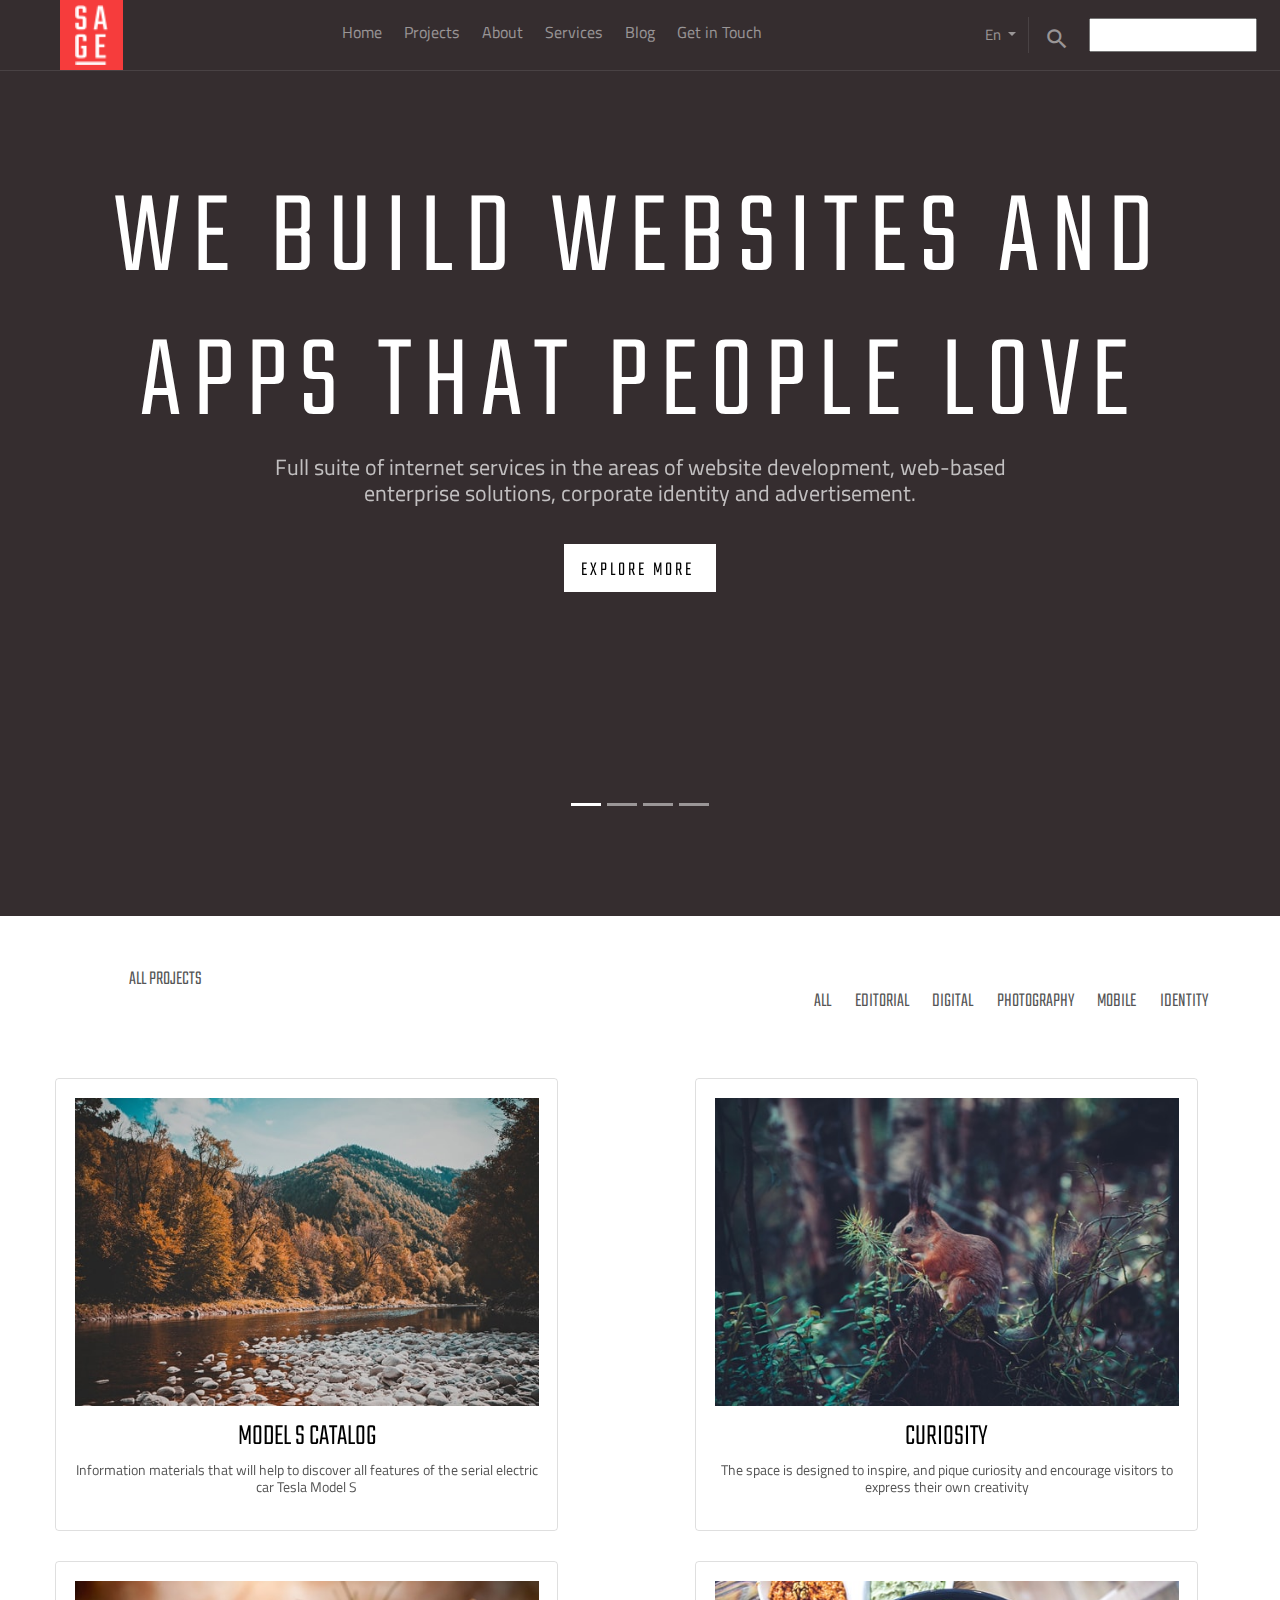
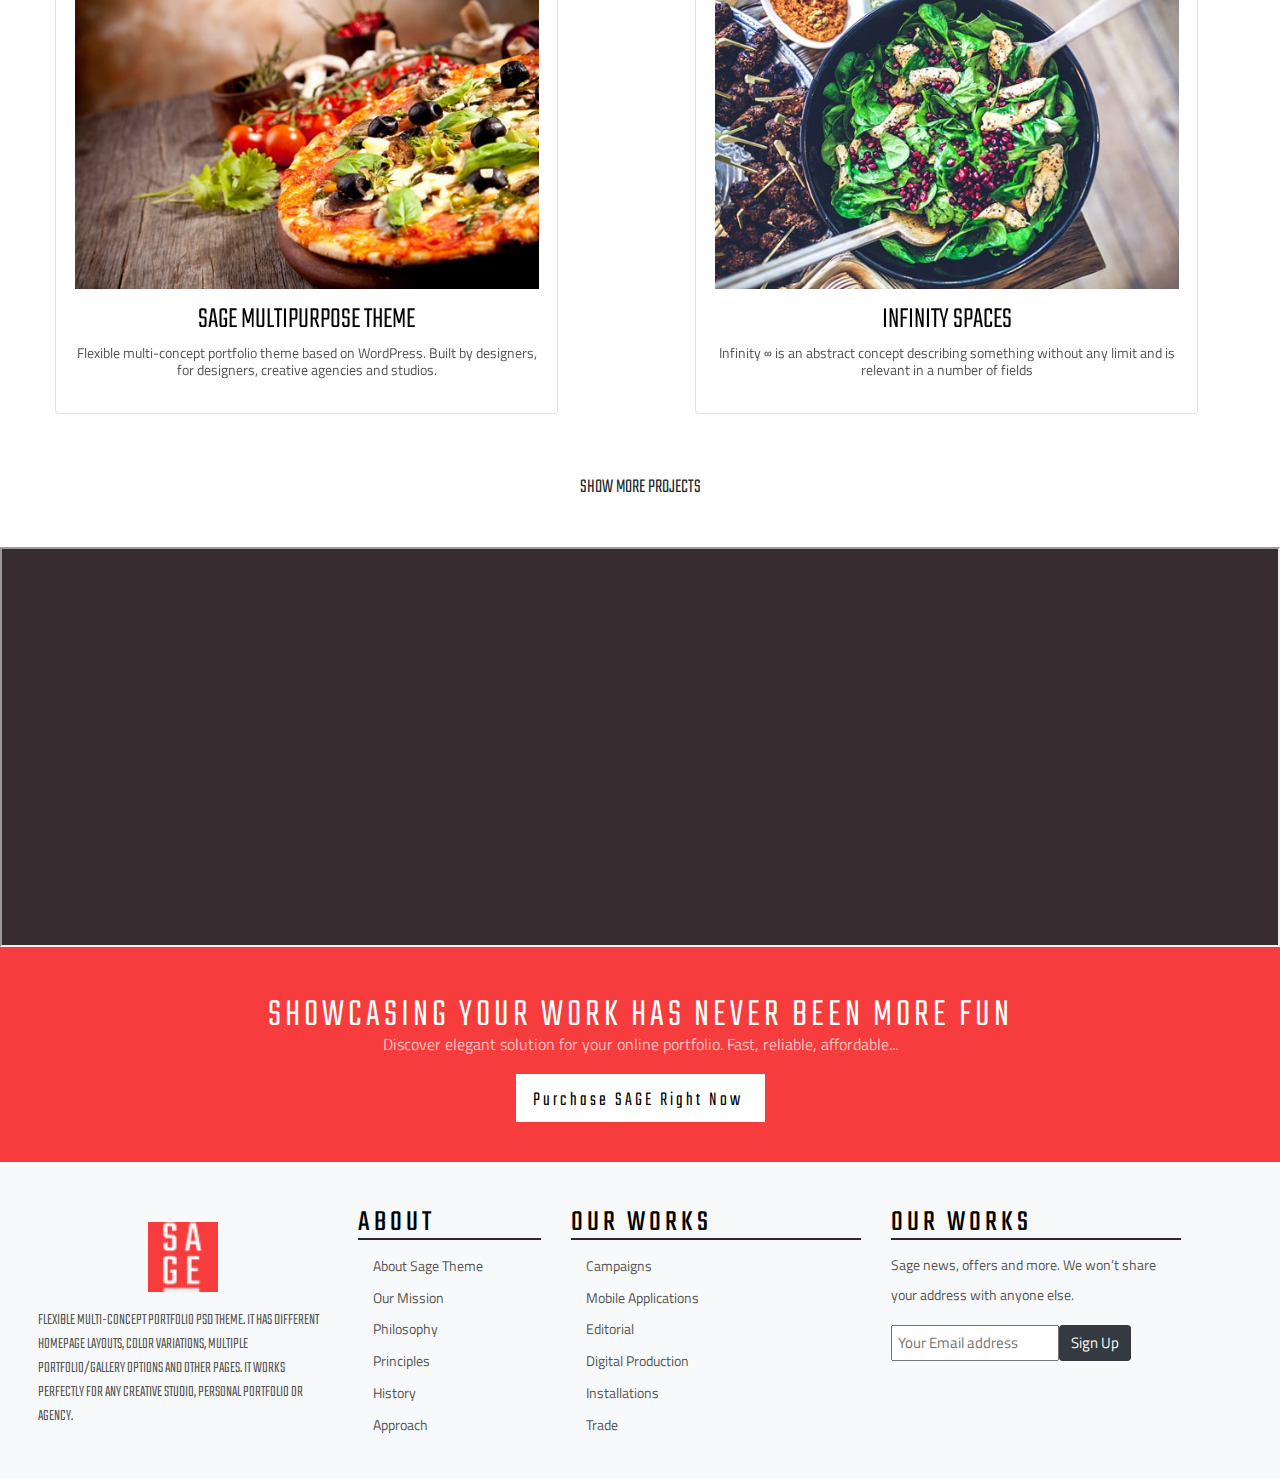
<file: index1.html>
<!DOCTYPE html>
<html lang="en">
  <head>
    <meta charset="UTF-8" />
    <meta name="viewport" content="width=device-width, initial-scale=1.0" />
    <meta http-equiv="X-UA-Compatible" content="ie=edge" />
    <meta name="viewport" content="width=device-width, initial-scale=1" />
    <link
      href="https://fonts.googleapis.com/icon?family=Material+Icons"
      rel="stylesheet"
    />
    <link rel="stylesheet" href="css/bootstrap.css" />
    <link rel="stylesheet" href="css/fontawesome-pro/css/fontawesome.min.css" />
    <link rel="stylesheet" href="css/fontawesome.css" />
    <link rel="stylesheet" href="https://www.w3schools.com/w3css/4/w3.css" />

    <link rel="stylesheet" type="text/css" href="css/test7.css" />
    <link rel="stylesheet" type="text/css" href="css/test7-p1.css" />

    <link href="http://vjs.zencdn.net/4.12/video-js.css" rel="stylesheet" />

    <title>TEST 7 p2</title>
  </head>

  <body>
    <nav class="navbar navbar-expand-lg m-0 py-0">
      <a class="navbar-brand sage ml-5" href="#">
        <img src="img/SA GE.png" alt="sage" />
      </a>
      <button
        class="navbar-toggler"
        type="button"
        data-toggle="collapse"
        data-target="#navbarSupportedContent"
        aria-controls="navbarSupportedContent"
        aria-expanded="false"
        aria-label="Toggle navigation"
      >
        <i class="material-icons">menu</i>
      </button>
      <div class="collapse navbar-collapse" id="navbarSupportedContent">
        <ul class="navbar-nav m-auto">
          <li class="mr-2">
            <a class="nav-link" href="#">Home</a>
          </li>
          <li class="mr-2">
            <a class="nav-link" href="#">Projects</a>
          </li>
          <li class="mr-2">
            <a class="nav-link" href="#">About</a>
          </li>
          <li class="mr-2">
            <a class="nav-link" href="#">Services</a>
          </li>
          <li class="mr-2">
            <a class="nav-link" href="#">Blog</a>
          </li>
          <li class="mr-2">
            <a class="nav-link" href="#">Get in Touch</a>
          </li>
        </ul>

        <div class="dropdown">
          <button
            type="button"
            class="btn dropdown-toggle"
            data-toggle="dropdown"
          >
            En
          </button>
          <div class="dropdown-menu">
            <a class="dropdown-item" href="#">Fa</a>
            <a class="dropdown-item" href="#">Fr</a>
            <a class="dropdown-item" href="#">Ger</a>
          </div>
        </div>
        <div class="row m-2">
          <i class="search material-icons ml-2 mt-2 pr-5">search</i>
          <input id="search" type="text placeholder=" Search..." name="search"/>
        </div>
      </div>
    </nav>

    <div class="container mb-5">
      <div class="titleSlide">
        <div
          id="carouselExampleIndicators"
          class="carousel slide bg-transparent border-bottom-0"
          data-ride="carousel"
        >
          <ol class="carousel-indicators">
            <li
              data-target="#carouselExampleIndicators"
              data-slide-to="0"
              class="active"
            ></li>
            <li data-target="#carouselExampleIndicators" data-slide-to="1"></li>
            <li data-target="#carouselExampleIndicators" data-slide-to="2"></li>
            <li data-target="#carouselExampleIndicators" data-slide-to="3"></li>
          </ol>
          <div class="carousel-inner">
            <div class="carousel-item active">
              <div class="title1">
                <h1>
                  WE BUILD WEBSITES AND APPS THAT PEOPLE LOVE
                </h1>
                <p>
                  Full suite of internet services in the areas of website
                  development, web-based enterprise solutions, corporate
                  identity and advertisement.
                </p>
                <div
                  class="d-flex align-content-center justify-content-center py-4"
                >
                  <a href="#">
                    <button
                      type="button"
                      class="explore d-flex"
                      id="play_button"
                    >
                      EXPLORE MORE
                    </button>
                  </a>
                </div>
              </div>
            </div>

            <div class="carousel-item">
              <div class="title1">
                <h1>
                  LET US MAKE YOUR AWSOME IDEA HAPPEN
                </h1>
                <div
                  class="d-flex align-content-center justify-content-center py-4"
                >
                  <button
                    type="button"
                    class="showreel d-flex"
                    id="play_button"
                  >
                    <i class="material-icons text-light">
                      play_arrow
                    </i>
                    WATCH SHOWREEL
                  </button>
                </div>
              </div>
            </div>

            <div class="carousel-item">
              <div class="title1">
                <h1>
                  WE BUILD WEBSITES AND APPS THAT PEOPLE LOVE
                </h1>
                <p>
                  Full suite of internet services in the areas of website
                  development, web-based enterprise solutions, corporate
                  identity and advertisement.
                </p>
                <div
                  class="d-flex align-content-center justify-content-center py-4"
                >
                  <a href="#">
                    <button
                      type="button"
                      class="explore d-flex"
                      id="play_button"
                    >
                      EXPLORE MORE
                    </button>
                  </a>
                </div>
              </div>
            </div>

            <div class="carousel-item">
              <div class="title1">
                <h1>
                  LET US MAKE YOUR AWSOME IDEA HAPPEN
                </h1>
                <div
                  class="d-flex align-content-center justify-content-center py-4"
                >
                  <button
                    type="button"
                    class="showreel d-flex"
                    id="play_button"
                  >
                    <i class="material-icons text-light">
                      play_arrow
                    </i>
                    WATCH SHOWREEL
                  </button>
                </div>
              </div>
            </div>
          </div>
        </div>
      </div>
    </div>

    <div class="filtergalleries">
      <div class="container-fluid mt-3">
        <div class="row mb-3 mx-3 navbar navbar-expand-lg">
          <button
            class="navbar-toggler ml-5"
            type="button"
            data-toggle="collapse"
            data-target="#navbarSupportedContent"
            aria-controls="navbarSupportedContent"
            aria-expanded="false"
            aria-label="Toggle navigation"
          >
            <i class="material-icons">menu</i>
          </button>
          <span class="btn w-25">
            ALL PROJECTS
          </span>
          <div class="col collapse navbar-collapse" id="navbarSupportedContent">
            <div class="navbar-nav btn-group btn-group-toggle ml-auto" data-toggle="buttons">
              <label class="btn active">
                <input
                  type="radio"
                  name="shuffle-filter"
                  value="all"
                  checked="checked"
                />ALL
              </label>
              <label class="btn">
                <input
                  type="radio"
                  name="shuffle-filter"
                  value="editorial"
                />EDITORIAL
              </label>
              <label class="btn">
                <input
                  type="radio"
                  name="shuffle-filter"
                  value="digital"
                />DIGITAL
              </label>
              <label class="btn">
                <input
                  type="radio"
                  name="shuffle-filter"
                  value="photography"
                />PHOTOGRAPHY
              </label>
              <label class="btn">
                <input
                  type="radio"
                  name="shuffle-filter"
                  value="mobile"
                />MOBILE
              </label>
              <label class="btn">
                <input
                  type="radio"
                  name="shuffle-filter"
                  value="identity"
                />IDENTITY
              </label>
            </div>
          </div>
        </div>

        <div class="row my-shuffle mb-5">
          <figure
            class="image-item col-md-5 col-11"
            data-groups='["editorial","photography","identity"]'
          >
            <div class="card">
              <div class="card-body">
                <img src="img/img (112).jpg" alt="img" />
                <h5>Model S Catalog</h5>
                <p>
                  Information materials that will help to discover all features
                  of the serial electric car Tesla Model S
                </p>
              </div>
            </div>
          </figure>
          <figure
            class="image-item col-md-5 col-11"
            data-groups='["digital","mobile"]'
          >
            <div class="card">
              <div class="card-body">
                <img src="img/img (115).jpg" alt="img" />
                <h5>Curiosity</h5>
                <p>
                  The space is designed to inspire, and pique curiosity and
                  encourage visitors to express their own creativity
                </p>
              </div>
            </div>
          </figure>
          <figure
            class="image-item col-md-5 col-11"
            data-groups='["editorial","digital"]'
          >
            <div class="card">
              <div class="card-body">
                <img src="img/img (44).jpg" alt="img" />
                <h5>Sage Multipurpose Theme</h5>
                <p>
                  Flexible multi-concept portfolio theme based on WordPress.
                  Built by designers, for designers, creative agencies and
                  studios.
                </p>
              </div>
            </div>
          </figure>
          <figure
            class="image-item col-md-5 col-11"
            data-groups='["photography","mobile","identity"]'
          >
            <div class="card">
              <div class="card-body">
                <img src="img/img (47).jpg" alt="img" />
                <h5>Infinity Spaces</h5>
                <p>
                  Infinity ∞ is an abstract concept describing something without
                  any limit and is relevant in a number of fields
                </p>
              </div>
            </div>
          </figure>
          <div class="col-1 my-sizer-element"></div>
        </div>
        <span><a href="#">show more projects</a></span>
      </div>
    </div>


    <div class="videotube">
        <iframe src="https://www.youtube.com/embed/tgbNymZ7vqY"></iframe>
    </div>



    <div class="showcase">
      <h2 class="mx-3">Showcasing your work has never been more fun</h2>
      <p>
        Discover elegant solution for your online portfolio. Fast, reliable,
        affordable...
      </p>
      <a href="#"><button class="explore">Purchase SAGE Right Now</button></a>
    </div>

    <footer class="bg-light foot">
      <div class="container-fluid">
        <div class="row">

          <div class="flex-column col-md-3 col-10 mt-5 ml-4">
            <a class="sage my-3 mx-auto" href="#">
              <img src="img/SA GE.png" alt="sage" />
            </a>
            <span>Flexible multi-concept portfolio PSD theme. It has different homepage layouts, color variations, multiple portfolio/gallery options and other pages. It works perfectly for any
                creative studio, personal portfolio or agency.</span>
          </div>

          <div class="flex-column col-md-2 col-6 order-1">
            <h5>about</h5>
            <ul class="p-0">
              <a href="#" class="nav-link">About Sage Theme</a>
              <a href="#" class="nav-link">Our Mission</a>
              <a href="#" class="nav-link">Philosophy</a>
              <a href="#" class="nav-link">Principles</a>
              <a href="#" class="nav-link">History</a>
              <a href="#" class="nav-link">Approach</a>
            </ul>
          </div>

          <div class="flex-column col-md-3 col-6 order-2">
            <h5>our works</h5>
            <ul class="p-0">
              <a href="#" class="nav-link">Campaigns</a>
              <a href="#" class="nav-link">Mobile Applications</a>
              <a href="#" class="nav-link">Editorial</a>
              <a href="#" class="nav-link">Digital Production</a>
              <a href="#" class="nav-link">Installations</a>
              <a href="#" class="nav-link">Trade</a>
            </ul>
          </div>

          <div class="flex-column col-md-3 col-6 order-3">
            <h5>our works</h5>
            <p>Sage news, offers and more. We won’t share your address with anyone else.</p>
            <form class="d-flex">
              <input type="email" placeholder=" Your Email address">
              <button class="btn bg-dark text-light" type="submit">Sign Up</button>
            </form>
          </div>

          
        </div>
        <br />
        
      </div>
    </footer>

    <script src="js/shufflejs.js"></script>
    <script src="js/jquery-3.4.1.min.js"></script>
    <script src="js/bootstrap.min.js "></script>
    <script src="js/popper.min.js "></script>
    <script src="js/script.js "></script>

    <!-- <script src="js/script.js"></script> -->
  </body>
</html>
</file>
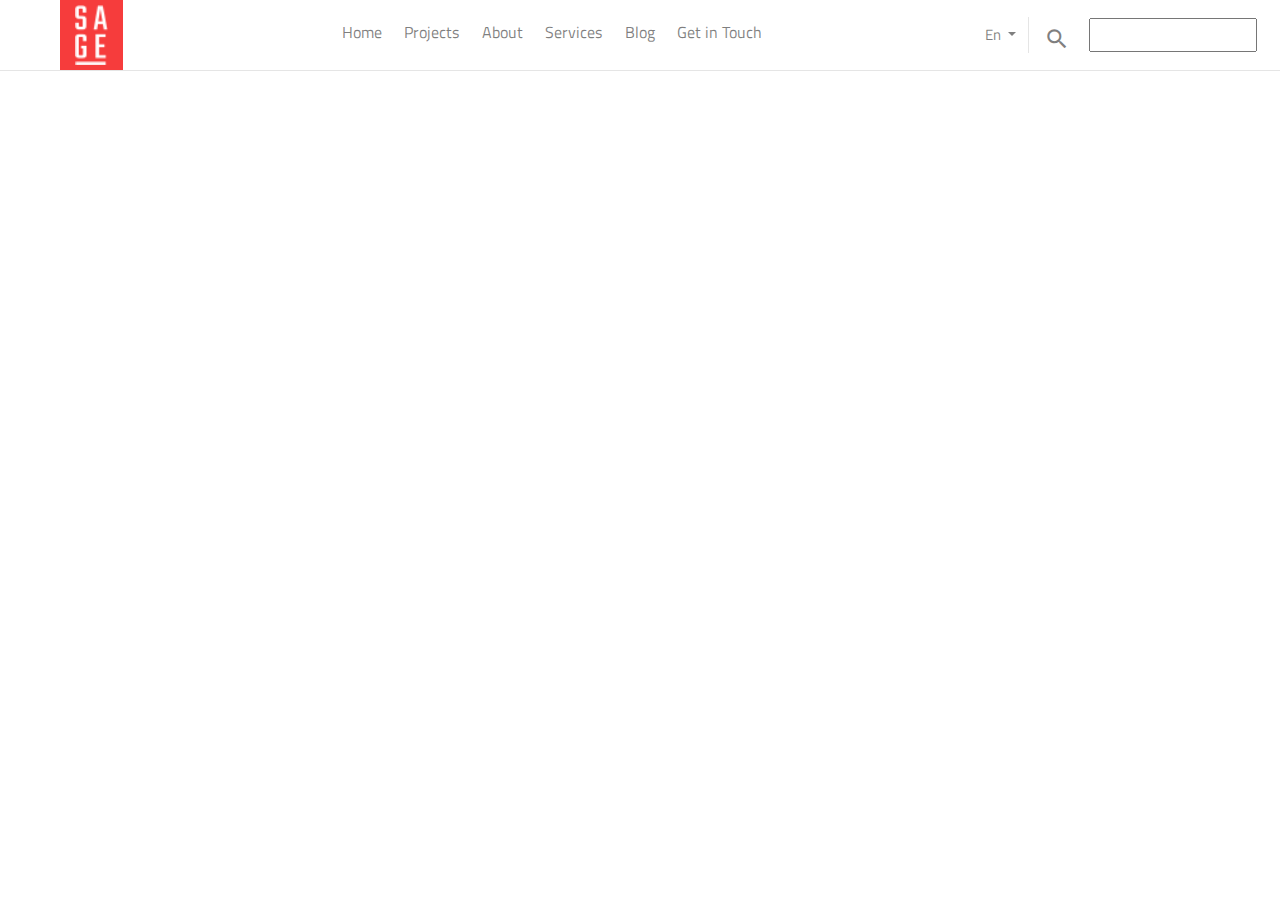
<file: index2.html>
<!DOCTYPE html>
<html lang="en">
  <head>
    <meta charset="UTF-8" />
    <meta name="viewport" content="width=device-width, initial-scale=1.0" />
    <meta http-equiv="X-UA-Compatible" content="ie=edge" />
    <meta name="viewport" content="width=device-width, initial-scale=1" />
    <link
      href="https://fonts.googleapis.com/icon?family=Material+Icons"
      rel="stylesheet"
    />
    <link rel="stylesheet" href="css/bootstrap.css" />
    <link rel="stylesheet" href="css/fontawesome-pro/css/fontawesome.min.css" />
    <link rel="stylesheet" href="css/fontawesome.css" />
    <link rel="stylesheet" href="https://www.w3schools.com/w3css/4/w3.css" />

    <link rel="stylesheet" type="text/css" href="css/test7.css" />
    <link rel="stylesheet" type="text/css" href="css/test7-p2.css" />

    <title>TEST 7 p3</title>
  </head>

  <body>
    <nav class="navbar navbar-expand-lg m-0 py-0">
      <a class="navbar-brand sage ml-5" href="#">
        <img src="img/SA GE.png" alt="sage" />
      </a>
      <button
        class="navbar-toggler"
        type="button"
        data-toggle="collapse"
        data-target="#navbarSupportedContent"
        aria-controls="navbarSupportedContent"
        aria-expanded="false"
        aria-label="Toggle navigation"
      >
        <i class="material-icons">menu</i>
      </button>
      <div class="collapse navbar-collapse" id="navbarSupportedContent">
        <ul class="navbar-nav m-auto">
          <li class="mr-2">
            <a class="nav-link" href="#">Home</a>
          </li>
          <li class="mr-2">
            <a class="nav-link" href="#">Projects</a>
          </li>
          <li class="mr-2">
            <a class="nav-link" href="#">About</a>
          </li>
          <li class="mr-2">
            <a class="nav-link" href="#">Services</a>
          </li>
          <li class="mr-2">
            <a class="nav-link" href="#">Blog</a>
          </li>
          <li class="mr-2">
            <a class="nav-link" href="#">Get in Touch</a>
          </li>
        </ul>
        <div class="dropdown">
          <button
            type="button"
            class="btn dropdown-toggle"
            data-toggle="dropdown"
          >
            En
          </button>
          <div class="dropdown-menu">
            <a class="dropdown-item" href="#">Fa</a>
            <a class="dropdown-item" href="#">Fr</a>
            <a class="dropdown-item" href="#">Ger</a>
          </div>
        </div>
        <div class="row m-2">
          <i class="search material-icons ml-2 mt-2 pr-5">search</i>
          <input id="search" type="text placeholder=" Search..." name="search"/>
        </div>
      </div>
    </nav>

    <!-- <div class="container-fluid">
      <div id="myBtnContainer">
        <button class="btn active" onclick="filterSelection('all')"> Show all Projects</button>
        <button class="btn" onclick="filterSelection('Digital')"> Digital </button>
        <button class="btn" onclick="filterSelection('Identity')"> Identity </button>
        <button class="btn" onclick="filterSelection('Photography')"> Photography </button>
        <button class="btn" onclick="filterSelection('Mobile')"> Mobile </button>
        <button class="btn" onclick="filterSelection('Editorial')"> Editorial </button>
      </div> -->

      <!-- <div class="cards d-flex">
        <div class="row">
          

          <div class="card-sort Digital Mobile Identity">
            <div class="card card-small"></div>
            <h5>American University</h5>
            <p>Digital / Mobile / Identity</p>
            </div>

          <div class="card-sort Digital Identity">
            <div class="card card-large">
              <time class="d-flex align-content-center justify-content-center">Year 2014</time>
              <p>Unique multipurpose vCard/Resume PSD template.Here you can place information about your experience, education and expertise.</p>
            </div>
            <h5>The art of Storytelling</h5>
            <p>Digital / Identity</p>
          </div>

          <div class="card-sort Photography Identity Digital">
            <div class="card card-large"></div>
            <h5>Spark Ideas</h5>
            <p>Photography / Identity / Digital</p>
          </div>

          <div class="card-sort Digital Mobile Identity">
            <div class="card card-small"></div>
            <h5>Mobile application</h5>
            <p>Digital / Mobile / Identity</p>
          </div>

          <div class="card-sort mr-2 Digital Identity">
            <div class="card card-small"></div>
            <h5>Curiosity</h5>
            <p>Digital / Identity</p>
          </div>

          <div class="card-sort mr-2 Editorial Digital Identity">
            <div class="card card-small"></div>
            <h5>Discovery</h5>
            <p>Editorial / Digital / Identity</p>
          </div>

          <div class="card-sort Digital Mobile Identity">
            <div class="card card-small"></div>
            <h5>Sage</h5>
            <p>Digital / Mobile / Identity</p>
          </div>


        </div>
      </div> -->
    


    </div>

   <script src="js/shufflejs.js"></script>
    <script src="js/jquery-3.4.1.min.js"></script>
    <script src="js/bootstrap.min.js "></script>
    <script src="js/popper.min.js "></script>
    <script src="js/script.js "></script>

    <script src="http://vjs.zencdn.net/4.12/video.js"></script>
    <script src="js/script.js"></script>
  </body>
</html>
</file>
<file: css/test7.css>
@font-face {
    font-family: "TitilliumWeb-Regular";
    src: url("../fonts/TitilliumWeb-Regular.ttf") format("truetype");
}
@font-face {
    font-family: "TitilliumWeb-Bold";
    src: url("../fonts/TitilliumWeb-Bold.ttf") format("truetype");
}
@font-face {
    font-family: "TitilliumWeb-BoldItalic";
    src: url("../fonts/TitilliumWeb-BoldItalic.ttf") format("truetype");
}
@font-face {
    font-family: "TitilliumWeb-SemiBoldItalic";
    src: url("../fonts/TitilliumWeb-SemiBoldItalic.ttf") format("truetype");
}
@font-face {
    font-family: "TitilliumWeb-SemiBold";
    src: url("../fonts/TitilliumWeb-SemiBold.ttf") format("truetype");
}
@font-face {
    font-family: "Teko-Regular";
    src: url("../fonts/teko-regular.otf") format("opentype");
}
@font-face {
    font-family: "Teko-Medium";
    src: url("../fonts/teko-medium.otf") format("opentype");
}
@font-face {
    font-family: "Teko-Bold";
    src: url("../fonts/teko-bold.otf") format("opentype");
}
@font-face {
    font-family: "Teko-semiBold";
    src: url("../fonts/teko-semibold.otf") format("opentype");
}
@font-face {
    font-family: "Teko-Light";
    src: url("../fonts/teko-light.otf") format("opentype");
}


body {
    background-color: rgb(53, 45, 47);
    font-family: "TitilliumWeb-Regular";
}
a {
    text-decoration: none !important;
}
.sage {
    background-color: rgb(246, 60, 60);
    width: 70px;
    height: 70px;
    display: flex;
    text-align: center;
    justify-content: center;
    font-size: 28px;
}
.nav-link {
    font-size: 16px;
    font-family: "TitilliumWeb-Regular";
    color: rgba(255, 255, 255, 0.502);
    line-height: 1.2;
}
nav {
    border-bottom: 1px solid rgba(255, 255, 255, 0.102);
}
li {
    height: 70px;
}
li:hover {
    border-bottom: 2px solid rgb(255, 255, 255);
}
li a {
    margin-top: 15px;
    display: flex;
    justify-content: center;
    align-content: center;
}
li a:hover {
    color: rgb(255, 255, 255);
}
nav .dropdown {
    border-right: 1px solid rgba(255, 255, 255, 0.102);
}
nav .dropdown .btn:hover {
    color: rgb(255, 255, 255);
}
nav .dropdown-toggle {
    color: rgba(255, 255, 255, 0.502);
    float: right;
}
nav .dropdown-menu {
    margin-top: 18px;
    left: auto;
    right: -2px;
}
nav .material-icons {
    font-size: 26px;
    color: rgba(255, 255, 255, 0.502);
}
nav .navbar-collapse {
    text-align: right;
    width: 100%;
}
.search {
    background-color: rgb(53, 45, 47);
    color: rgba(255, 255, 255, 0.502);
    width: 40px;
    cursor: pointer;
}

.search:hover {
    color: rgb(255, 255, 255);
}

.showreel {
    background-color: rgb(53, 45, 47);
    border: 1px solid rgba(255, 255, 255, 0.102);
    color: rgb(255, 255, 255);
    font-size: 20px;
    font-family: "Teko-Light";
    line-height: 1.2;
    text-align: center;
    letter-spacing: 3px;
    padding: 10px 20px 10px 15px;
}
.showreel:hover {
    border: 2px solid rgba(255, 255, 255, 0.502);
}
.w3-badge {
    color: rgba(255, 255, 255, 0.102);
    width: 40px;
    height: 4px;
}

.moviebox{
    position: fixed;
    z-index: 10;
    top: 0;
    left: 0;
    bottom: 0;
    right: 0;

    margin: 30px auto;
    justify-content: center;
    display: none;
}
.movieboxdiv{
    width: 100%;
    max-width: 1054px;
    position: relative;
   
}
.movieboxdiv video{
    width: 100%;
    height: 100%;
}
.movieclose{
    background: unset;
    width: 40px;
    height: 40px;
    position: absolute;
    top: 0;
    left:0;
}
.movieclose span{
    width: 100%;
    height: 100%;
    font-size: 32px;
    cursor: pointer;
}

.mouseclick {
   
    background-color: rgb(53, 45, 47);
    border: rgb(53, 45, 47);
}
.more {
    font-family: "Teko-Light";
    font-size: 18px;
    color: rgba(255, 255, 255, 0.702);
    letter-spacing: 2px;
}

.bg {
    margin-top: 2rem;
    background-color: rgb(255, 255, 255);
    height: 293px;
}
.bg h1 {
    font-size: 40px;
    font-family: "Teko-Regular";
    color: rgb(0, 0, 0);
    line-height: 1.2;
    padding-top: 3rem;
    text-transform: uppercase;
    letter-spacing: 7px;
    text-align: center;
    display: flex;
    justify-content: center;
    align-content: center;
}
.bg button {
    background-color: rgb(246, 60, 60);
    font-family: "Teko-Regular";
    font-size: 20px;
    color: rgb(255, 255, 255);
    line-height: 1.2;
    letter-spacing: 3px;
    text-align: center;
    width: 230px;
    height: 50px;
    border: none;
    margin-top: 30px;
    box-shadow: 0px 5px 10px 0px rgba(25, 45, 51, 0.15);   
}
.bg button:hover {
    box-shadow: 15px 15px 20px 10px rgba(0, 0, 0, 0.15);   
}
.slide {
    background-color: rgb(246, 60, 60);
    height: 760px;
    border-bottom: 1px solid rgba(255, 255, 255, 0.502);
}
.mySlides {
    margin-left: 60px;
    margin-right: 50px;
    padding-top: 400px;
}
.mySlides span {
    color: rgba(255, 255, 255, 0.302);
    text-transform: uppercase;
    letter-spacing: 3px;
    font-family: "Teko-Regular";
    font-size: 30px;
    line-height: 1.2;
    text-align: left;
}
.mySlides h5 {
    font-size: 60px;
    font-family: "Teko-Regular";
    color: rgb(255, 255, 255);
    text-transform: uppercase;
    letter-spacing: 5px;
    line-height: 1.2;
    text-align: left;
}
.mySlides p {
    font-size: 18px;
    font-family: "TitilliumWeb-Regular";
    color: rgba(255, 255, 255, 0.702);
    line-height: 1.333;
    text-align: left;
}
.w3-left, .w3-right, .w3-badge {cursor:pointer}
.w3-badge {height:13px;width:13px;padding:0}
.card {
    background-color: rgb(53, 45, 47);
}
.div2s {
    border-bottom: 1px solid rgba(255, 255, 255, 0.502);
    height: 370px;
}
.div2s h5 {
    font-size: 60px;
    font-family: "Teko-Regular";
    color: rgb(255, 255, 255);
    text-transform: uppercase;
    letter-spacing: 5px;
    line-height: 1.2;
    margin-left: 50px;
}
.div2s p {
    font-size: 18px;
    font-family: "TitilliumWeb-Regular";
    color: rgba(255, 255, 255, 0.702);
    line-height: 1.333;
    letter-spacing: 3px;
    margin-left: 50px;
    margin-right: 30px;
}
.project-show a {
    font-size: 20px;
    font-family: "Teko-Regular";
    color: rgb(255, 255, 255);
    border-bottom: 2px solid rgba(255, 255, 255, 0.502);
    text-transform: uppercase;
    letter-spacing: 3px;
    line-height: 1.2;
}
.project-show a:hover {
    border-bottom: 2px solid rgb(255, 255, 255);
}
.theme {
    background-color: rgb(255, 255, 255);
}
.theme .card {
   background-color: rgb(255, 255, 255);
   border: none;
   margin-right: 10px;
   margin-top: 50px;
}
.theme .card img {
    margin-left: 20px;
    width: 46px;
    height: 48px; 
}
.theme .card-title {
    font-size: 30px;
    font-family: "Teko-Regular";
    color: rgb(0, 0, 0);
    text-transform: uppercase;
    letter-spacing: 3px;
    line-height: 1;
}
.theme p {
    font-size: 16px;
    font-family: "TitilliumWeb-Regular";
    color: rgb(85, 85, 85);
    line-height: 1.375;
}
.theme h4 {
    font-size: 40px;
    font-family: "Teko-Regular";
    color: rgb(0, 0, 0);
    text-transform: uppercase;
    letter-spacing: 5px;
    line-height: 1.2;
}
.connected {
    margin-top: 100px;
    margin-left: 120px;
    margin-bottom: 50px;
}
.connected .card {
    background-color: rgb(48, 40, 42);
    width: 280px;
    height: 210px;
    border-radius: 0%;
    text-align: center;
    justify-content: center;
    margin-bottom: 60px;
}
.fab {
    font-size: 42px;
}
.connected span {
    font-size: 30px;
    font-family: "Teko-Regular";
    color: rgb(255, 255, 255);
    text-transform: uppercase;
    letter-spacing: 5px;
    line-height: 1.2;
    margin-top: 10px;
}
.fal {
    font-size: 46px;
}
.map-red {
    background-color: rgb(246, 60, 60);
    width: 752px;
    height: 403px;
    margin: 200px auto;
    text-align: center;
    justify-content: center;
}
.map-red i {
    margin-top: 80px;
}
.map-red small {
    font-size: 18px;
    font-family: "Teko-Regular";
    color: rgb(255, 255, 255);
    text-transform: uppercase;
    line-height: 0.889;
    text-align: center;
    letter-spacing: 3px;
}
.map-red h5 {
    font-size: 30px;
    font-family: "Teko-Regular";
    color: rgb(255, 255, 255);
    text-transform: uppercase;
    line-height: 1.2;
    text-align: center;
    letter-spacing: 5px;
}
.map-red p {
    font-size: 30px;
    font-family: "Teko-Regular";
    color: rgb(255, 255, 255);
    line-height: 1.2;
    text-align: center;
    letter-spacing: 2px;
}
.foot a {
    font-size: 14px;
    font-family: "TitilliumWeb-Regular";
    color: rgb(85, 85, 85);
}

.foot h5 {
    font-size: 30px;
    font-family: "Teko-Regular";
    color: rgb(0, 0, 0);
    text-transform: uppercase;
    line-height: 1.2;
    letter-spacing: 4px;
    border-bottom: 2px solid rgb(48, 40, 42);
    margin-top: 40px;
}

.rights {
    border-top: 1px solid rgb(229, 229, 229);
}
.rights span {
    font-size: 13px;
    font-family: "TitilliumWeb-Regular";
    color: rgb(85, 85, 85);
    line-height: 1.2;
    text-align: left;
    padding-top: 30px;
    padding-bottom: 30px;
    display: inline-block;
}

/*...........................................................................................................................
.........................................................SECOND INDEX........................................................
.............................................................................................................................*/

.titleSlide {
    height: 800px;
}
.title1 h1 {
    font-size: 120px;
    font-family: "Teko-Light";
    letter-spacing: 12px;
    color: rgb(255, 255, 255);
    line-height: 1.2;
    text-align: center;
    display: flex;
    justify-content: center;
    align-content: center;
    padding-top: 5rem;
}
.title1 p {
    color: rgba(255, 255, 255, 0.702);
    font-family: "TitilliumWeb-Regular";
    text-align: center;
    display: flex;
    justify-content: center;
    align-content: center;
    font-size: 22px;
    line-height: 1.2;
    margin-left: 180px;
    margin-right: 180px;
}
.explore {
    background-color: rgb(255, 255, 255);
    color: black;
    border: 2px solid rgba(255, 255, 255, 0.102);
    font-size: 20px;
    font-family: "Teko-Light";
    line-height: 1.2;
    text-align: center;
    letter-spacing: 3px;
    padding: 10px 20px 10px 15px;
}
.explore:hover {
    box-shadow: 10px 10px 15px 5px rgba(0, 0, 0, 0.733); 
}


.filtergalleries {
    background-color: rgb(255, 255, 255);
    padding-top: 20px;
}
.filtergalleries .btn {
    font-size: 20px;
    color: rgb(85, 85, 85);
    text-transform: uppercase;
    line-height: 1.2;
    text-align: left;
    font-family: "Teko-Light";
}
.filtergalleries label:hover {
    border-bottom: 2px solid rgb(246, 60, 60);
    color: rgb(246, 60, 60);
}

.filtergalleries span {
    font-size: 20px;
    font-family: "Teko-Light";
    text-transform: uppercase;
    line-height: 1.2;
    text-align: center;
    display: flex;
    align-content: center;
    padding-bottom: 50px;
   justify-content: center;
}
.filtergalleries span a:hover {
    color: rgb(246, 60, 60);
    border-bottom: 2px solid rgb(246, 60, 60);
}



.filtergalleries span .btn {
    width: 110px;
}

.filtergalleries .btn {
    cursor: pointer;
}


/* default styles so shuffle doesn't have to set them (it will if they're missing) */
.my-shuffle {
    position: relative;
    overflow: hidden;
  }
  
  
  /* Ensure images take up the same space when they load */
  /* https://vestride.github.io/Shuffle/images */

  .my-shuffle .card {
      background-color: transparent;
  }
  .my-shuffle .card-body h5 {
    font-family: "Teko-Light";
    font-size: 30px;
    color: rgb(0, 0, 0);
    text-transform: uppercase;
    line-height: 1.2;
    text-align: center;
  }

  .my-shuffle .card-body p {
    font-size: 14px;
    font-family: "TitilliumWeb-Regular";
    color: rgb(85, 85, 85);
    line-height: 1.2;
    text-align: center;
  }

  .videotube {
      height: 400px;
  }

  .videotube iframe {
      width: 100%;
      height: 100%;
  }
  
  .image-item img {
    display: block;
    width: 100%;
    max-width: none;
    height: 100%;
    -o-object-fit: cover;
       object-fit: cover;
  }

  .showcase {
      background-color: rgb(246, 60, 60);
      padding-bottom: 40px;
  }
  .showcase h2 {
    font-size: 40px;
    font-family: "Teko-Light";
    color: rgb(255, 255, 255);
    text-transform: uppercase;
    letter-spacing: 4px;
    line-height: 1.2;
    text-align: center;
    margin: 0;
    padding-top: 40px;
  }
  .showcase p {
      font-size: 16px;
      color: rgba(255, 255, 255, 0.702);
      line-height: 1.2;
      text-align: center;
  }
  .showcase a {
      display: flex;
      justify-content: center;
      align-content: center;
      margin-top: 20px;
  }
 
  .foot p {
    font-size: 14px;
    font-family: "TitilliumWeb-Regular";
    color: rgb(85, 85, 85);
    line-height: 2.143;
  }

  .foot span {
      font-size: 16px;
      text-transform: uppercase;
      color: rgb(85, 85, 85);
      font-family: "Teko-Light";
      justify-content: center;
      align-content: center;
  }



  /*..............................................................................................................................
  ......................................................THIRD PAGE................................................................
  ...............................................................................................................................*/
.cards .card-sort {
    margin: 40px;
}
.cards .card {
    padding: 40px;
}
.card-small {
    background-color: rgb(53, 45, 47);
    width: 370px;
    height: 270px;
    cursor: pointer;
    color: white;
}
.card-large {
    background-color: rgb(53, 45, 47);
    width: 770px;
    height: 270px;
    cursor: pointer;
    color: white;
}
.card-large p {
    font-size: 16px;
    color: white;
    font-family: "Titillium Web";
    line-height: 1.2;
}
.card-large:hover {
    background-color: rgb(246, 60, 60);
}
.card-small:hover {
    background-color: rgb(246, 60, 60);
}
.cards h5 {
    font-size: 30px;
    font-family: "Teko-Light";
    color: rgb(0, 0, 0);
    text-transform: uppercase;
    line-height: 1.2;
    text-align: left;
}

.cards p {
    font-size: 16px;
    font-family: "Teko-Light";
    color: rgb(85, 85, 85);
    text-transform: uppercase;
    line-height: 1.2;
    text-align: left;
}

@media only screen and (max-width: 1200px) {
    .connected {
        margin-left: 100px;
    }
    .h1 {
        padding-top: 6.5rem;
    }
    .slide {
        height: 580px;
    }
    .div2s {
        height: 280px;
    }
    .mySlides {
        padding-top: 200px;
    }
    .movieboxdiv{
        width: 100%;
        max-width: 954px;
        position: relative;
       
    }
    .movieclose{
        background: unset;
        width: 40px;
        height: 40px;
        position: absolute;
        top: 0;
        left: 24px;
    }
    
}
@media only screen and (max-width: 991px) {
    .bg {
        height: 300px;
    }
    .bg h1 {
        font-size: 34px;
    }
    .connected {
        margin-left: 80px;
        margin-top: 20px;
    }
    .connected .card {
        margin-bottom: 20px;
        margin-top: 10px;
    }
    .dropdown-menu {
        margin-top: 47px;
    }
    .movieboxdiv{
        max-width: 754px;
    }
    .movieclose{
        top: 47px;
        left: 1px;
    }
}
@media only screen and (max-width: 768px) {
    .h1 {
        font-size: 96px;
        padding-top: 4.5rem;
    }
    .connected {
        margin-left: 50px;
    }
    .bg h1 {
        font-size: 24px;
    }
    .slide {
        height: 500px;
    }
    .div2s {
        height: 240px;
    }
    .mySlides {
        padding-top: 160px;
    }
    .foot h5 {
        font-size: 26px;
        letter-spacing: 2px;
    }
    .movieboxdiv{
        max-width: 560px;
    }
    .movieclose{
        top: 105px;
        left: 2px;
    }
}
@media only screen and (max-width: 600px) {
    .theme .card {
        padding: 50px auto auto auto;
    }
    .copies .row {
        display: block;
        margin-left: 30px;
    }
    .h1 {
        font-size: 88px;
    }
    .div2s h5 {
        font-size: 40px;
        margin-left: 10px;

    }
    .div2s p {
        font-size: 18px;
        margin-left: 20px;
        margin-right: 10px;
        letter-spacing: 1px;
    }
    .mySlides {
        margin-left: 26px;
        margin-right: 30px;
    }
    .connected {
        margin-left: 20px;
    }
    .connected .card {
        margin-bottom: 20px;
        margin-top: 10px;
        width: 180px;
        height: 135px;
    }
    .movieboxdiv{
        max-width: 460px;
    }
    .movieclose{
        top: 127px;
        left: 2px;
    }
    
}
@media only screen and (max-width: 575px) {
    .theme .row {
        display: block;
    }
}
@media only screen and (max-width: 480px) {
    .h1 {
        font-size: 62px;
    }
    .bg h1 {
        letter-spacing: 4px;
    }
    .connected {
        margin-left: 10px;
    }
    .connected .card {
        width: 100%;
    }
   
    .div2s {
        height: 270px;
        padding-top: 48px;
        padding-left: 10px;
    }

    .slide {
        height: 560px;
    }
    .mySlides {
        padding-top: 65px;
    }
    .map-red {
        margin: 110px auto;
    }
    .foot a {
        font-size: 16px;
    }
    
    .h1 {
        padding-top: 1.3rem;
        letter-spacing: 5px;
    }
    .foot div {
        text-align: center;
    }
    .foot .flex-column {
        padding: 8px;
    }
    .foot .row {
        margin: 0;
    }
    .movieboxdiv{
        max-width: 310px;
    }
    .movieclose{
        top: 168px;
        left: 2px;
    }
}
@media only screen and (max-width: 320px) {
    .foot div {
        text-align: center;
    }
    .foot .flex-column {
        padding: 5px;
    }
    .movieboxdiv{
        max-width: 220px;
    }
    .movieclose{
        top: 193px;
        left: 1px;
    }

}
</file>
<file: css/test7-p1.css>
@media only screen and (max-width: 1200px) {
    .carousel-indicators {
        bottom: -230px;
    }
}
@media only screen and (max-width: 991px) {
    .title1 h1 {
        font-size: 96px;
        letter-spacing: 8px;
    }
    
    .filtergalleries .navbar-collapse {
        width: 100%;
    }
    .filtergalleries .navbar-nav {
        float: left;
        width: 15%;
    }
}
@media only screen and (max-width: 768px) {
    .title1 h1 {
        font-size: 92px;
        letter-spacing: 5px;
        padding-top: 3rem;
    }
    .title1 p {
        font-size: 20px;
        margin-left: 96px;
        margin-right: 96px;
    }
    .carousel-indicators {
        bottom: -315px;
    }
    .showcase h2 {
        letter-spacing: 2px;
    }
}
@media only screen and (max-width: 575px) {
    figure {
        margin: 1em 21px;
    }
}
@media only screen and (max-width: 480px) {
    .title1 h1 {
        font-size: 68px;
        letter-spacing: 3px;
        padding-top: 2rem;
    }
    .title1 p {
        font-size: 20px;
        margin-left: 26px;
        margin-right: 26px;
    }
    .carousel-indicators {
        bottom: -247px;
    }
}
</file>
<file: css/test7-p2.css>
body {
    background-color: white;
}

.nav-link {
    color: rgba(0, 0, 0, 0.502);
}

nav {
    border-bottom: 1px solid rgba(0, 0, 0, 0.102);
}

li:hover {
    border-bottom: 2px solid rgb(246, 60, 60);
}

li a:hover {
    color: rgb(246, 60, 60);
    font-weight: bold;
}

.search {
    background-color: white;
    color: rgba(0, 0, 0, 0.502) !important;
}
.search:hover {
    color: black !important;
}
  
nav .dropdown {
    border-right: 1px solid rgba(0, 0, 0, 0.102);
}
nav .dropdown .btn:hover {
    color: black;
}
nav .dropdown-toggle {
    color: rgba(0, 0, 0, 0.502);
}
</file>
